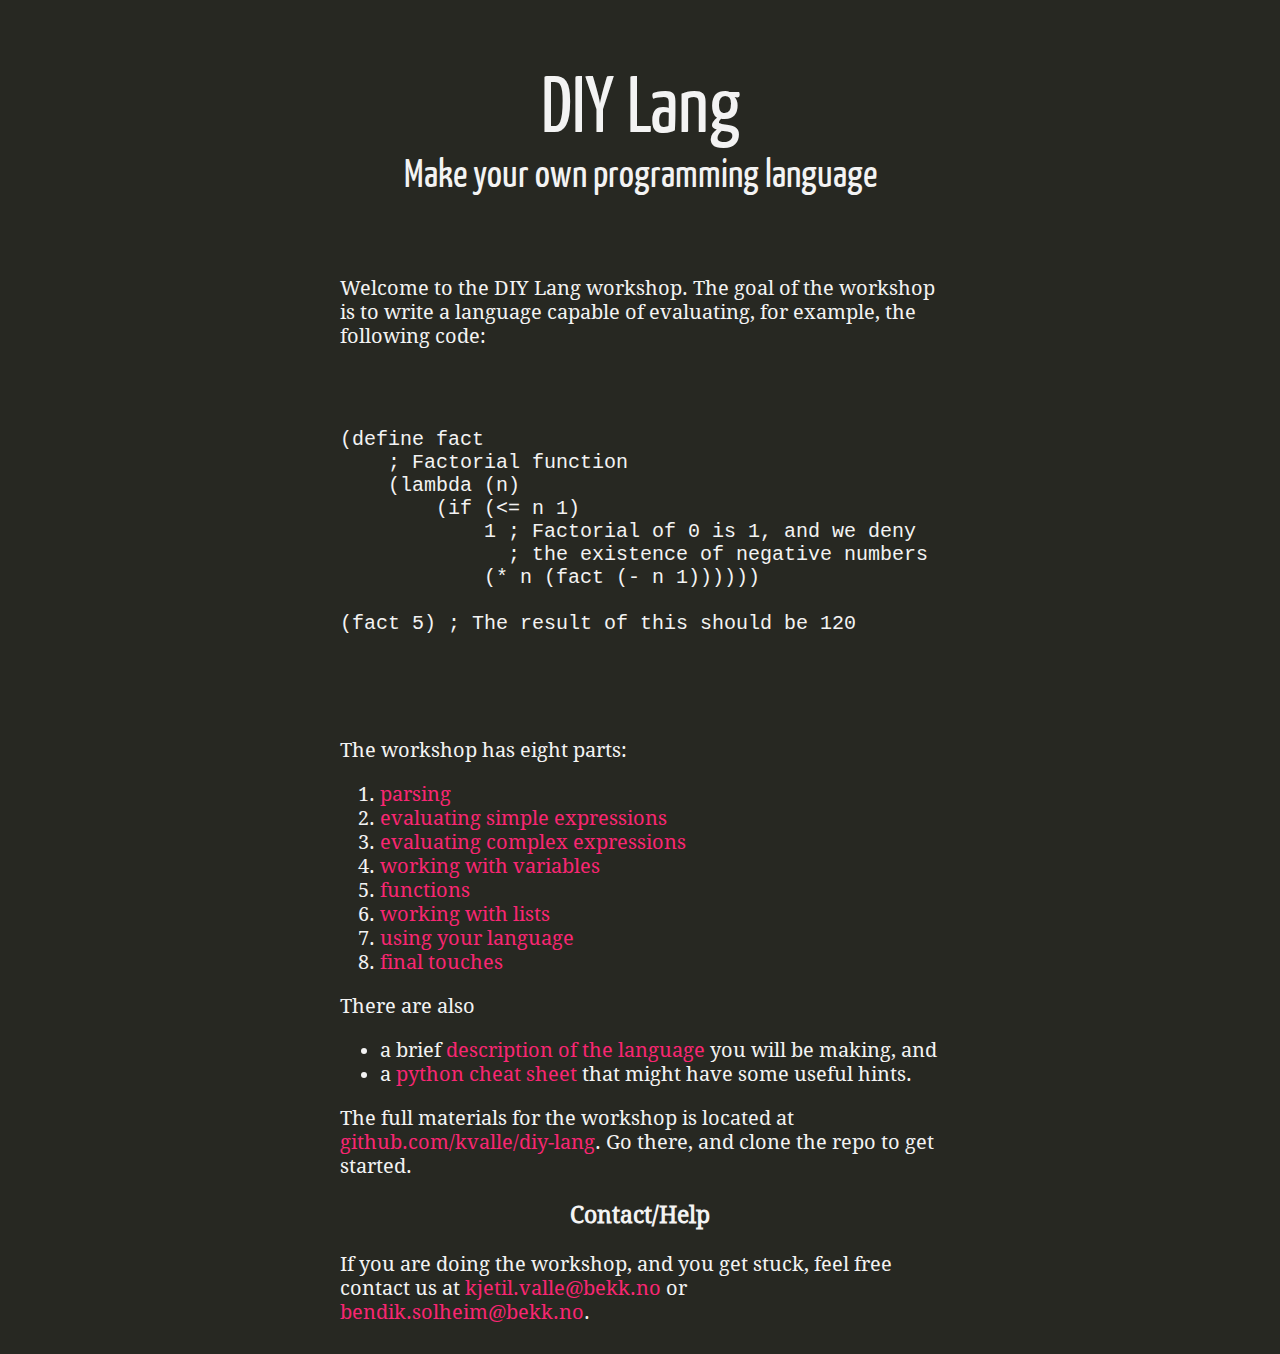
<file: index.html>
<!DOCTYPE html>
<html>
  <head>
    <meta http-equiv="content-type" content="text/html; charset=utf-8" />
    <title>DIY Lang</title>
    <link rel="stylesheet" href="remark-styling.css"/>
  </head>
  <body>

<h1>DIY Lang</h1>

<h2>Make your own programming language</h2>

<div class="body">

    <p>Welcome to the DIY Lang workshop. The goal of the workshop is to write a language capable of evaluating, for example, the following code:</p>

    <pre>
(define fact
    ; Factorial function
    (lambda (n)
        (if (<= n 1)
            1 ; Factorial of 0 is 1, and we deny
              ; the existence of negative numbers
            (* n (fact (- n 1))))))

(fact 5) ; The result of this should be 120
    </pre>

    <p>The workshop has eight parts:</p>

    <ol>
      <li><a href="https://github.com/kvalle/diy-lang/blob/master/parts/1.md">parsing</a></li>
      <li><a href="https://github.com/kvalle/diy-lang/blob/master/parts/2.md">evaluating simple expressions</a></li>
      <li><a href="https://github.com/kvalle/diy-lang/blob/master/parts/3.md">evaluating complex expressions</a></li>
      <li><a href="https://github.com/kvalle/diy-lang/blob/master/parts/4.md">working with variables</a></li>
      <li><a href="https://github.com/kvalle/diy-lang/blob/master/parts/5.md">functions</a></li>
      <li><a href="https://github.com/kvalle/diy-lang/blob/master/parts/6.md">working with lists</a></li>
      <li><a href="https://github.com/kvalle/diy-lang/blob/master/parts/7.md">using your language</a></li>
      <li><a href="https://github.com/kvalle/diy-lang/blob/master/parts/8.md">final touches</a></li>
    </ol>

    <p>There are also</p>

    <ul>
      <li>a brief <a href="https://github.com/kvalle/diy-lang/blob/master/parts/language.md">description of the language</a> you will be making, and</li>
      <li>a <a href="https://github.com/kvalle/diy-lang/blob/master/parts/python.md">python cheat sheet</a> that might have some useful hints.</li>
    </ul>

    <p>The full materials for the workshop is located at <a href="http://github.com/kvalle/diy-lang">github.com/kvalle/diy-lang</a>. Go there, and clone the repo to get started.</p>
    <h3>Contact/Help</h3>
    <p>If you are doing the workshop, and you get stuck, feel free contact us at <a href="mailto:kjetil.valle@bekk.no">kjetil.valle@bekk.no</a> or <a href="mailto:bendik.solheim@bekk.no">bendik.solheim@bekk.no</a>.

</div>
<script>
 (function(i,s,o,g,r,a,m){i['GoogleAnalyticsObject']=r;i[r]=i[r]||function(){
     (i[r].q=i[r].q||[]).push(arguments)},i[r].l=1*new Date();a=s.createElement(o),
                          m=s.getElementsByTagName(o)[0];a.async=1;a.src=g;m.parentNode.insertBefore(a,m)
 })(window,document,'script','https://www.google-analytics.com/analytics.js','ga');

 ga('create', 'UA-87575600-1', 'auto');
 ga('send', 'pageview');

</script>
  </body>
</html>
</file>
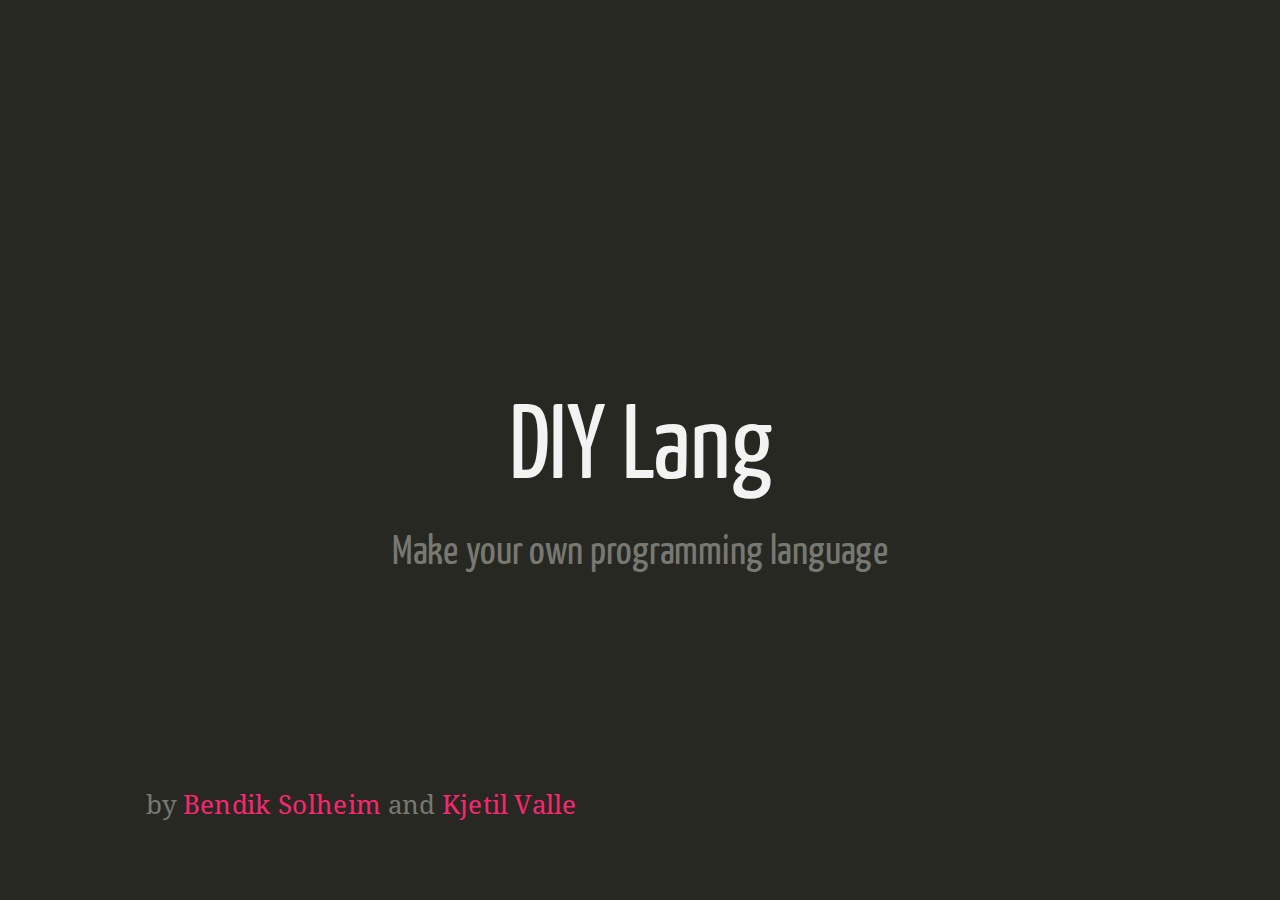
<file: slides/index.html>
<!DOCTYPE html>
<html>
  <head>
    <meta http-equiv="content-type" content="text/html; charset=utf-8" />
    <title>DIY Lang</title>
    <link rel="stylesheet" href="remark-styling.css"/>
  </head>
  <body>
    <textarea id="source">

class: center, middle, inverse

# DIY Lang

### Make your own programming language

.footnote[
    by [Bendik Solheim]() and [Kjetil Valle]()
]

---
class: inverse, middle

```lisp
;; Goal: 
;;
;; Make a programming language that can understand 
;; this code.

(define fact
    ; Factorial function
    (lambda (n) 
        (if (<= n 1) 
            1 ; Factorial of 0 is 1, and we deny 
              ; the existence of negative numbers
            (* n (fact (- n 1))))))

(fact 5) ; The result of this should be 120
```

???

Goal: Make this.

- A handful of datatypes (integers, booleans and symbols)
- Variables
- First class functions
- Lexical scoping

We will not have:

- A proper type system
- Error handling
- Good performance
- etc


---
class: inverse, middle, center

# Test-driven


---
class: inverse, middle

```
                  +----------+         +-------------+
           text   |          |   AST   |             |   result
        +-------->|  parser  |+------->|  evaluator  |+--------->
                  |          |         |             |
                  +----------+         +-------------+
```


---
class: inverse, middle

.no-bullets[

  - 1: [parsing](https://github.com/kvalle/diy-lang/blob/master/parts/1.md)
  - 2: evaluating simple expressions
  - 3: evaluating complex expressions
  - 4: working with variables
  - 5: functions
  - 6: working with lists
  - 7: using your language
  - 8: final touches

]

---
class: inverse, middle

```parser
>>> from diylang.parser import parse
>>> 
>>> parse("""
... (define not
...     (lambda (b)
...         (if b #f #t)))
... """)
['define', 'not', ['lambda', ['b'], ['if', 'b', False, True]]]
```

---
class: inverse, middle

.no-bullets[

  - 1: parsing
  - 2: [evaluating simple expressions](https://github.com/kvalle/diy-lang/blob/master/parts/2.md)
  - 3: [evaluating complex expressions](https://github.com/kvalle/diy-lang/blob/master/parts/3.md)
  - 4: [working with variables](https://github.com/kvalle/diy-lang/blob/master/parts/4.md)
  - 5: [functions](https://github.com/kvalle/diy-lang/blob/master/parts/5.md)
  - 6: [working with lists](https://github.com/kvalle/diy-lang/blob/master/parts/6.md)
  - 7: using your language
  - 8: final touches

]

---
class: inverse, middle

```python
>>> from diylang.parser import parse
>>> from diylang.evaluator import evaluate
>>> from diylang.types import Environment
>>> 
>>> ast = parse("""
...     (if (> 1 2)
...         (- 1000 1)
...         (+ 40 (- 3 1)))
... """)
>>> 
>>> ast
['if', ['>', 1, 2], ['-', 1000, 1], ['+', 40, ['-', 3, 1]]]
>>> 
>>> evaluate(ast, Environment())
42
```

---
class: inverse, middle

.no-bullets[

  - 1: parsing
  - 2: evaluating simple expressions
  - 3: evaluating complex expressions
  - 4: working with variables
  - 5: functions
  - 6: working with lists
  - 7: [using your language](https://github.com/kvalle/diy-lang/blob/master/parts/7.md)
  - 8: final touches

]

---
class: inverse, middle

```lisp
→  (define append
…      (lambda (lst1 lst2)
…          (if (empty lst1)
…              lst2
…              (cons (head lst1)
…                    (append (tail lst1)
…                            lst2)))))
append
→  (append '(1 2 3) '(foo bar baz))
(1 2 3 foo bar baz)
```

---
class: inverse, middle

.leftcol-large[
.no-bullets[

  - 1: parsing
  - 2: evaluating simple expressions
  - 3: evaluating complex expressions
  - 4: working with variables
  - 5: functions
  - 6: working with lists
  - 7: using your language
  - 8: [final touches](https://github.com/kvalle/diy-lang/blob/master/parts/8.md)

]
]

.rightcol-medium[

```

   _______________             
  [ extra credit! ]            
   ---------------             
          \   ^__^             
           \  (oo)\_______     
              (__)\       )\/\ 
                  ||----w |    
                  ||     ||    
```
]

---
class: inverse, middle

### Remember:

- Keep things simple
- Read the test descriptions
- Use the provided functions
- The Python cheat sheet in [python.md](https://github.com/kvalle/diy-lang/blob/master/parts/python.md)
- Description of your language in [language.md](https://github.com/kvalle/diy-lang/blob/master/parts/language.md)

---
class: inverse, middle, center

# Questions?

---
class: inverse, middle, center

# [github.com/kvalle/diy-lang](http://github.com/kvalle/diy-lang)


    </textarea>
    <script src="remark.min.js" type="text/javascript"></script>
  <!--<script src="http://gnab.github.com/remark/downloads/remark-0.5.5.min.js" type="text/javascript"></script>-->
    <script type="text/javascript">
      var slideshow = remark.create({
          highlightStyle: 'monokai',
          highlightLanguage: 'no-highlight'
        }) ;
    </script>
  </body>
</html>
</file>
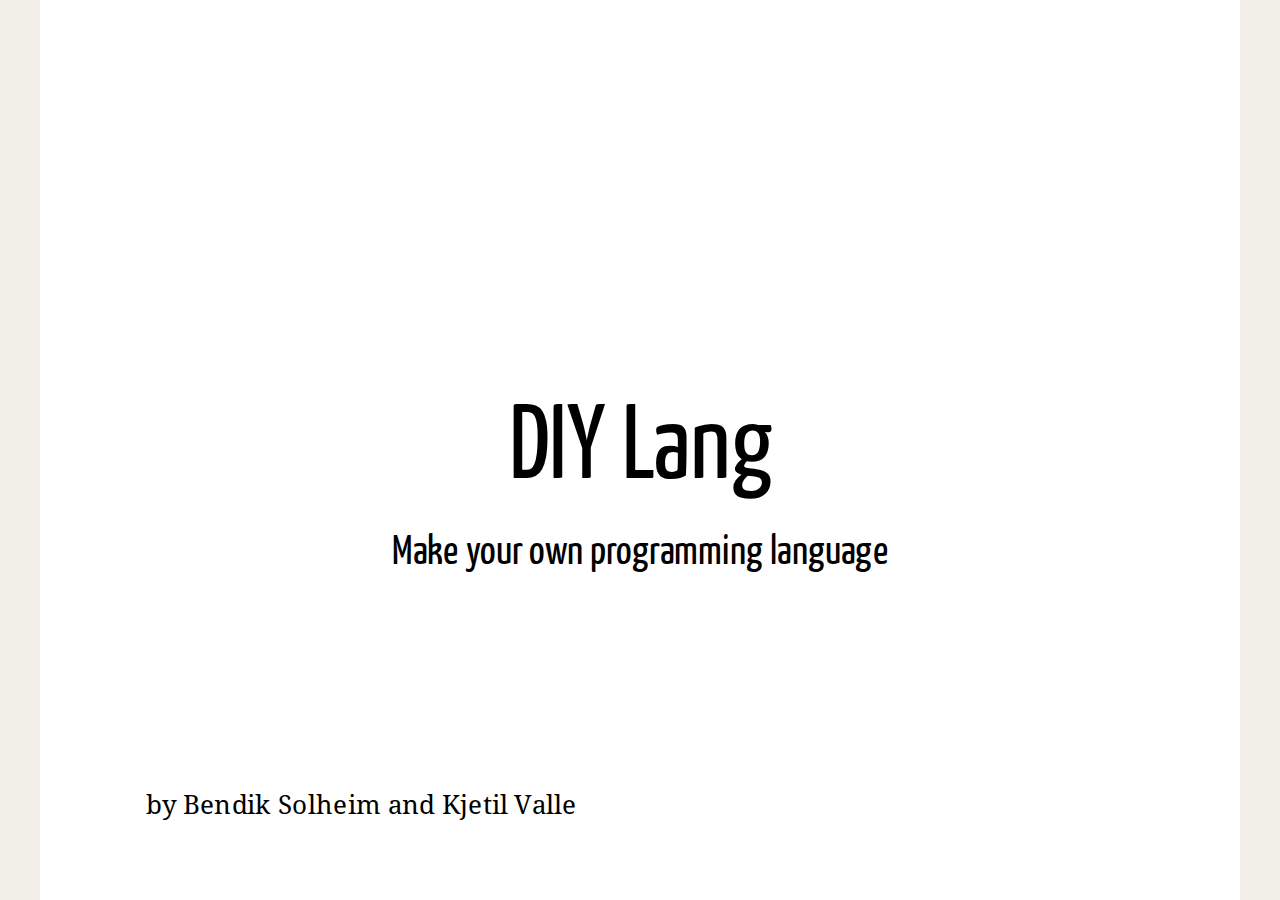
<file: slides/contrast/index.html>
<!DOCTYPE html>
<html>
  <head>
    <meta http-equiv="content-type" content="text/html; charset=utf-8" />
    <title>DIY Lang</title>
    <link rel="stylesheet" href="remark-styling-contrast.css"/>
  </head>
  <body>
    <textarea id="source">

class: center, middle, inverse

# DIY Lang

### Make your own programming language

.footnote[
    by [Bendik Solheim]() and [Kjetil Valle]()
]

---
class: inverse, middle

```lisp
;; Goal: 
;;
;; Make a programming language that can understand 
;; this code.

(define fact
    ; Factorial function
    (lambda (n) 
        (if (<= n 1) 
            1 ; Factorial of 0 is 1, and we deny 
              ; the existence of negative numbers
            (* n (fact (- n 1))))))

(fact 5) ; The result of this should be 120
```

???

Goal: Make this.

- A handful of datatypes (integers, booleans and symbols)
- Variables
- First class functions
- Lexical scoping

We will not have:

- A proper type system
- Error handling
- Good performance
- etc


---
class: inverse, middle, center

# Test-driven


---
class: inverse, middle

```
                  +----------+         +-------------+
           text   |          |   AST   |             |   result
        +-------->|  parser  |+------->|  evaluator  |+--------->
                  |          |         |             |
                  +----------+         +-------------+
```


---
class: inverse, middle

.no-bullets[

  - 1: [parsing](https://github.com/kvalle/diy-lang/blob/master/parts/1.md)
  - 2: evaluating simple expressions
  - 3: evaluating complex expressions
  - 4: working with variables
  - 5: functions
  - 6: working with lists
  - 7: using your language
  - 8: final touches

]

---
class: inverse, middle

```parser
>>> from diylang.parser import parse
>>> 
>>> parse("""
... (define not
...     (lambda (b)
...         (if b #f #t)))
... """)
['define', 'not', ['lambda', ['b'], ['if', 'b', False, True]]]
```

---
class: inverse, middle

.no-bullets[

  - 1: parsing
  - 2: [evaluating simple expressions](https://github.com/kvalle/diy-lang/blob/master/parts/2.md)
  - 3: [evaluating complex expressions](https://github.com/kvalle/diy-lang/blob/master/parts/3.md)
  - 4: [working with variables](https://github.com/kvalle/diy-lang/blob/master/parts/4.md)
  - 5: [functions](https://github.com/kvalle/diy-lang/blob/master/parts/5.md)
  - 6: [working with lists](https://github.com/kvalle/diy-lang/blob/master/parts/6.md)
  - 7: using your language
  - 8: final touches

]

---
class: inverse, middle

```python
>>> from diylang.parser import parse
>>> from diylang.evaluator import evaluate
>>> from diylang.types import Environment
>>> 
>>> ast = parse("""
...     (if (> 1 2)
...         (- 1000 1)
...         (+ 40 (- 3 1)))
... """)
>>> 
>>> ast
['if', ['>', 1, 2], ['-', 1000, 1], ['+', 40, ['-', 3, 1]]]
>>> 
>>> evaluate(ast, Environment())
42
```

---
class: inverse, middle

.no-bullets[

  - 1: parsing
  - 2: evaluating simple expressions
  - 3: evaluating complex expressions
  - 4: working with variables
  - 5: functions
  - 6: working with lists
  - 7: [using your language](https://github.com/kvalle/diy-lang/blob/master/parts/7.md)
  - 8: final touches

]

---
class: inverse, middle

```lisp
→  (define append
…      (lambda (lst1 lst2)
…          (if (empty lst1)
…              lst2
…              (cons (head lst1)
…                    (append (tail lst1)
…                            lst2)))))
append
→  (append '(1 2 3) '(foo bar baz))
(1 2 3 foo bar baz)
```

---
class: inverse, middle

.leftcol-large[
.no-bullets[

  - 1: parsing
  - 2: evaluating simple expressions
  - 3: evaluating complex expressions
  - 4: working with variables
  - 5: functions
  - 6: working with lists
  - 7: using your language
  - 8: [final touches](https://github.com/kvalle/diy-lang/blob/master/parts/8.md)

]
]

.rightcol-medium[

```

   _______________             
  [ extra credit! ]            
   ---------------             
          \   ^__^             
           \  (oo)\_______     
              (__)\       )\/\ 
                  ||----w |    
                  ||     ||    
```
]

---
class: inverse, middle

### Remember:

- Keep things simple
- Read the test descriptions
- Use the provided functions
- The Python cheat sheet in [python.md](https://github.com/kvalle/diy-lang/blob/master/parts/python.md)
- Description of your language in [language.md](https://github.com/kvalle/diy-lang/blob/master/parts/language.md)

---
class: inverse, middle, center

# Questions?

---
class: inverse, middle, center

# [diy-lang.com](http://diy-lang.com)


    </textarea>
    <script src="remark.min.js" type="text/javascript"></script>
  <!--<script src="http://gnab.github.com/remark/downloads/remark-0.5.5.min.js" type="text/javascript"></script>-->
    <script type="text/javascript">
      var slideshow = remark.create({
          highlightStyle: 'monokai',
          highlightLanguage: 'no-highlight'
        }) ;
    </script>
  </body>
</html>
</file>
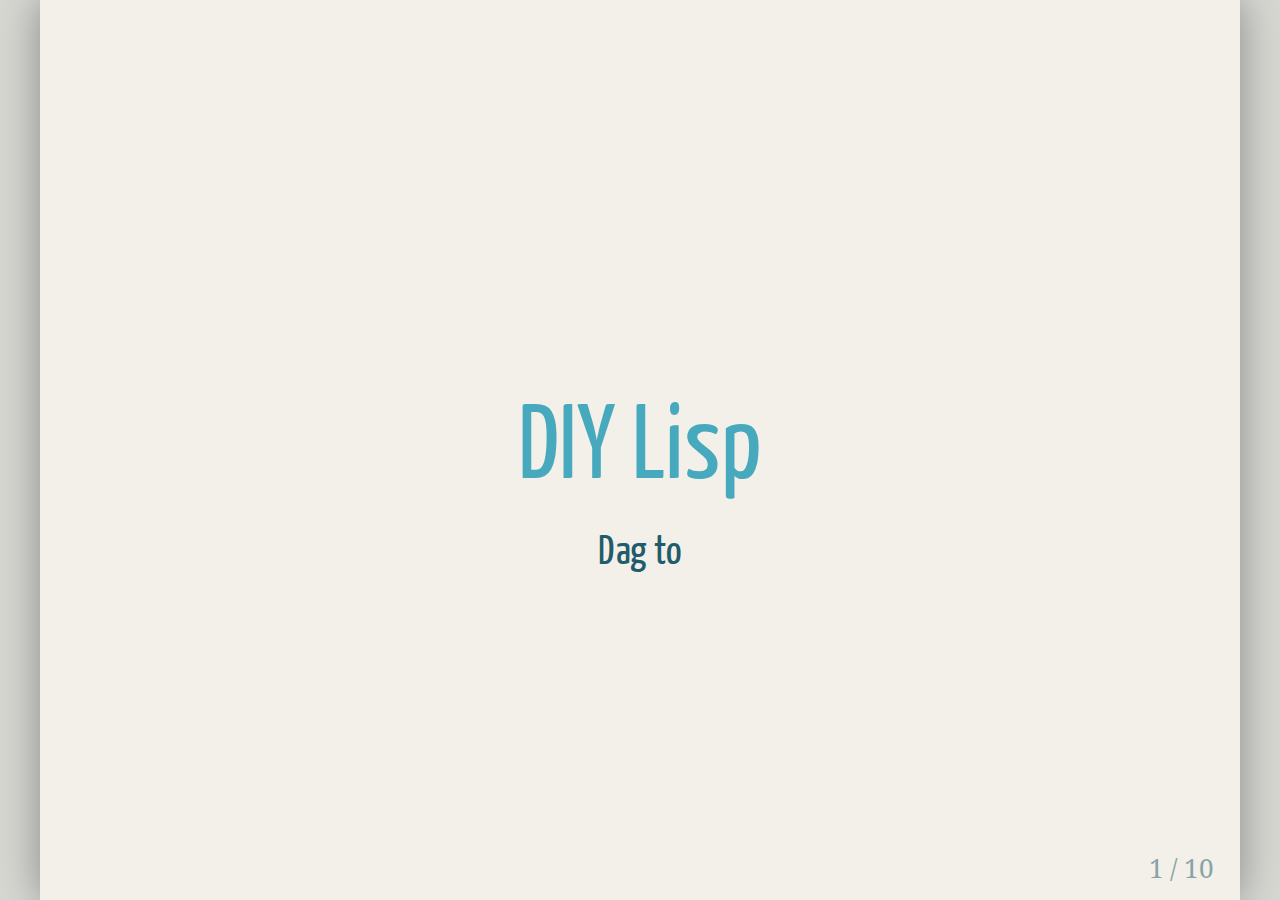
<file: daytwo.html>
<!DOCTYPE html>
<html>
  <head>
    <meta http-equiv="content-type" content="text/html; charset=utf-8" />
    <title>DIY Lisp</title>
    <link rel="stylesheet" href="remark-styling-light.css"/>
  </head>
  <body>
    <textarea id="source">

class: inverse, center, middle

# DIY Lisp

### Dag to


---
class: inverse, middle

```lisp
;; Goal: 
;;
;; Make a programming language that can understand 
;; this code.

(define fact
    ; Factorial function
    (lambda (n) 
        (if (<= n 1) 
            1 ; Factorial of 0 is 1, and we deny 
              ; the existence of negative numbers
            (* n (fact (- n 1))))))

(fact 5) ; The result of this should be 120
```

???

Goal: Make this.

- A handful of datatypes (integers, booleans and symbols)
- Variables
- First class functions
- Lexical scoping

We will not have:

- A proper type system
- Error handling
- Good performance
- etc

---
class: inverse, middle

.small-line-height[
```
                  ┌──────────┐         ┌─────────────┐
           text   │          │   AST   │             │  result
                  │          │         │             │
        ├────────>│  parser  ├────────>│  evaluator  ├──────────>
                  │          │         │             │
                  │          │         │             │
                  └──────────┘         └─────────────┘
```
]
???

│ ─ ┌ ┐ └ ┘ ┼ ┴ ┬ ├ ┤

← ↑ → ↓

---
class: inverse, middle


```lisp
                           (if (> 1 2) #t #f)
```
.small-line-height[
```
                                    |
                                    V
                            ┌───────────────┐
                            │               │
                            │     parse()   │
                            │               │
                            └───────┬───────┘
                                    │
                                    V
```
]
```python
                        ["if" [">" 1 2] True False]
```

---
class: inverse, middle, center

# AST

### Abstrakt syntaks-tre

---
class: inverse, middle

```python
                     ["if" [">" 1 2] True False]
```

<br />
<br />

.small-line-height[
```python
                            ┌──────────┐
                            │          │
                            │   "if"   │
                            │          │
                            └────┬─────┘
                                 |
                  ┌──────────────┼──────────────┐
                  |              |              |
              ┌───┴───┐      ┌───┴───┐      ┌───┴───┐
              │       │      │       │      │       │
              |  ">"  |      | True  |      | False |
              │       │      │       │      │       │
              └───┬───┘      └───────┘      └───────┘
                  |
          ┌───────┴──────┐
          |              |
      ┌───┴───┐      ┌───┴───┐
      │       │      │       │
      |   1   |      |   2   |
      │       │      │       │
      └───────┘      └───────┘
```
]

---
class: inverse, middle

```python
                        ["if" [">" 1 2] True False]
```

.small-line-height[
```
                                    |
                                    V
                            ┌───────────────┐
                            │               │
                            |   evaluate()  |
                            │               │
                            └───────┬───────┘
                                    |
                                    V
```
]

```python
                                  False
```

---
class: inverse, middle

### Remember:

- Keep things simple
- Read the test descriptions
- Use the provided functions
- The Python cheat sheet in [python.md](https://github.com/kvalle/diy-lisp/blob/master/parts/python.md)
- Description of your language in [language.md](https://github.com/kvalle/diy-lisp/blob/master/parts/language.md)

---
class: inverse, middle, center

# Questions?

---
class: inverse, middle, center

.large[
  github.com/[kvalle/diy-lisp](https://github.com/kvalle/diy-lisp)
]

    </textarea>
    <script src="remark.min.js" type="text/javascript"></script>
  <!--<script src="http://gnab.github.com/remark/downloads/remark-0.5.5.min.js" type="text/javascript"></script>-->
    <script type="text/javascript">
      var slideshow = remark.create({
          highlightStyle: 'monokai',
          highlightLanguage: 'no-highlight'
        }) ;
    </script>
  </body>
</html>
</file>
<file: remark-styling.css>
@font-face {
    font-family: 'Droid Serif';
    font-style: normal;
    font-weight: 400;
    src: local('Droid Serif'), local('DroidSerif'), url(font/0AKsP294HTD-nvJgucYTaIbN6UDyHWBl620a-IRfuBk.woff) format('woff');
}

@font-face {
    font-family: 'Yanone Kaffeesatz';
    font-style: normal;
    font-weight: 400;
    src: local('Yanone Kaffeesatz Regular'), local('YanoneKaffeesatz-Regular'), url(font/YDAoLskQQ5MOAgvHUQCcLRTHiN2BPBirwIkMLKUspj4.woff) format('woff');
}

body {
    background: #272822;
    color: #f3f3f3;
    font-family: 'Droid Serif';
    font-size: 20px;
}

h1,
h2 {
    font-family: 'Yanone Kaffeesatz';
    font-weight: 400;
    margin-bottom: 0;
    text-align: center;
}

h1 {
    font-size: 4em;
    margin-bottom: 0;
}

h2 {
    font-size: 2em;
    margin: 0 0 5rem 0;
}

h3 {
    text-align: center;
}

.body {
    margin: 0 auto;
    max-width: 600px;
}

pre {
    margin: 5rem 0 5rem 0;
}

a,
a> code {
    color: rgb(249, 38, 114);
    text-decoration: none;
}
</file>
<file: slides/remark-styling.css>
@font-face {
  font-family: 'Droid Serif';
  font-style: normal;
  font-weight: 400;
  src: local('Droid Serif'), local('DroidSerif'), url(font/0AKsP294HTD-nvJgucYTaIbN6UDyHWBl620a-IRfuBk.woff) format('woff');
}

@font-face {
  font-family: 'Yanone Kaffeesatz';
  font-style: normal;
  font-weight: 400;
  src: local('Yanone Kaffeesatz Regular'), local('YanoneKaffeesatz-Regular'), url(font/YDAoLskQQ5MOAgvHUQCcLRTHiN2BPBirwIkMLKUspj4.woff) format('woff');
}

body {
  font-family: 'Droid Serif';
  font-size: 20px;
}
h1, h2, h3 {
  font-family: 'Yanone Kaffeesatz';
  font-weight: 400;
  margin-bottom: 0;
}
h1 { font-size: 4em; }
h2 { font-size: 2em; }
h3 { font-size: 1.6em; }
.footnote {
  position: absolute;
  bottom: 3em;
}
li p { line-height: 1.25em; }
.red { color: #fa0000; }
.large { font-size: 1.7em; }
.very-large { font-size: 3em; }
.small { font-size: 0.7em; }
.very-small { font-size: 0.4em; }
a, a > code {
  color: rgb(249, 38, 114);
  text-decoration: none;
}
code {
  -moz-border-radius: 4px;
  -web-border-radius: 4px;
  border-radius: 4px;
  padding: 3px;

  background: #676862;
  color: #aaa;
  font-size: 16px;
}
.pull-left {
  float: left;
  width: 47%;
}
.pull-right {
  float: right;
  width: 47%;
}
.pull-right ~ p {
  clear: both;
}
#slideshow .slide .content code {
  font-size: 0.8em;
}
#slideshow .slide .content pre code {
  font-size: 0.9em;
  padding: 15px;
}
.inverse {
  background: #272822;
  color: #777872;

}
.inverse h1, .inverse h2 {
  color: #f3f3f3;
  line-height: 0.8em;
}

.remark-slide-container {
    background: #272822;
}

.remark-slide-scaler {
    box-shadow: none !important;
}

/* Slide-specific styling */
#slide-inverse .footnote {
  bottom: 12px;
  left: 20px;
}
#slide-how .slides {
  font-size: 0.9em;
  position: absolute;
  top:  151px;
  right: 140px;
}
#slide-how .slides h3 {
  margin-top: 0.2em;
}
#slide-how .slides .first, #slide-how .slides .second {
  padding: 1px 20px;
  height: 90px;
  width: 120px;
}
#slide-how .slides .first {
  background: #fff;
  position: absolute;
  top: 20%;
  left: 20%;
  z-index: 1;
}
#slide-how .slides .second {
  position: relative;
  background: #fff;
  z-index: 0;
}

/* Two-column layout */
.left-column {
  color: #777;
  width: 20%;
  height: 92%;
  float: left;
}
.left-column h2:last-of-type, .left-column h3:last-child {
  color: #000;
}
.right-column {
  width: 75%;
  float: right;
  padding-top: 2em;
}


/* custom stuff */

.remark-slide-number {
  display: none;
}

img {
  max-width: 80%;
  max-height: 80%;
}

.leftcol-large {
  width: 55%;
  float: left;
}

.leftcol-medium {
  width: 45%;
  float: left;
}

.leftcol-small {
  width: 35%;
  float: left;
}

.rightcol-large {
  width: 55%;
  float: right;
}

.rightcol-medium {
  width: 45%;
  float: right;
}

.rightcol-small {
  width: 35%;
  float: right;
}

.gray {
  color: #666;
}

.no-bullets ul {
  list-style-type: none;
}
</file>
<file: slides/contrast/remark-styling-contrast.css>
@font-face {
  font-family: 'Droid Serif';
  font-style: normal;
  font-weight: 400;
  src: local('Droid Serif'), local('DroidSerif'), url(font/0AKsP294HTD-nvJgucYTaIbN6UDyHWBl620a-IRfuBk.woff) format('woff');
}

@font-face {
  font-family: 'Yanone Kaffeesatz';
  font-style: normal;
  font-weight: 400;
  src: local('Yanone Kaffeesatz Regular'), local('YanoneKaffeesatz-Regular'), url(font/YDAoLskQQ5MOAgvHUQCcLRTHiN2BPBirwIkMLKUspj4.woff) format('woff');
}

body {
    background: #f3efe9 !important;
  font-family: 'Droid Serif';
  font-size: 20px;
}
h1, h2, h3 {
  font-family: 'Yanone Kaffeesatz';
  font-weight: 400;
  margin-bottom: 0;
}
h1 { font-size: 4em; }
h2 { font-size: 2em; }
h3 { font-size: 1.6em; }
.footnote {
  position: absolute;
  bottom: 3em;
}
li p { line-height: 1.25em; }
.red { color: red; }
.large { font-size: 1.7em; }
.very-large { font-size: 3em; }
a, a > code {
  color: black;
  text-decoration: none;
}
code {
  -moz-border-radius: 4px;
  -web-border-radius: 4px;
  border-radius: 4px;
  padding: 3px;

  background: transparent !important;
  color: black !important;
  font-size: 16px;
}

.small-line-height code {
  line-height: .70;
}
code .title,
code .keyword {
    color: black !important;
}
code .comment {
    color: black !important;
}
code .prompt,
code .string,
code .built_in,
code .number {
    color: black !important;
}
.pull-left {
  float: left;
  width: 47%;
}
.pull-right {
  float: right;
  width: 47%;
}
.pull-right ~ p {
  clear: both;
}
#slideshow .slide .content code {
  font-size: 0.8em;
}
#slideshow .slide .content pre code {
  font-size: 0.9em;
  padding: 15px;
}
.inverse {
  background: white;
  color: black;
}
.inverse h1, .inverse h2 {
  color: black;
  line-height: 0.8em;
}

/* Slide-specific styling */
#slide-inverse .footnote {
  bottom: 12px;
  left: 20px;
}
#slide-how .slides {
  font-size: 0.9em;
  position: absolute;
  top:  151px;
  right: 140px;
}
#slide-how .slides h3 {
  margin-top: 0.2em;
}
#slide-how .slides .first, #slide-how .slides .second {
  padding: 1px 20px;
  height: 90px;
  width: 120px;
  -moz-box-shadow: 0 0 10px #777;
  -webkit-box-shadow: 0 0 10px #777;
  box-shadow: 0 0 10px #777;
}
#slide-how .slides .first {
  background: #fff;
  position: absolute;
  top: 20%;
  left: 20%;
  z-index: 1;
}
#slide-how .slides .second {
  position: relative;
  background: #fff;
  z-index: 0;
}

/* Two-column layout */
.left-column {
  color: black;
  width: 20%;
  height: 92%;
  float: left;
}
.left-column h2:last-of-type, .left-column h3:last-child {
  color: black;
}
.right-column {
  width: 75%;
  float: right;
  padding-top: 2em;
}


/* custom stuff */

.remark-slide-number {
  display: none;
}

img {
  max-width: 80%;
  max-height: 80%;
}

.leftcol-large {
  width: 55%;
  float: left;
}

.leftcol-medium {
  width: 45%;
  float: left;
}

.leftcol-small {
  width: 35%;
  float: left;
}

.rightcol-large {
  width: 55%;
  float: right;
}

.rightcol-medium {
  width: 45%;
  float: right;
}

.rightcol-small {
  width: 35%;
  float: right;
}

.gray {
  color: black;
}

.no-bullets ul {
  list-style-type: none;
}

.remark-slide-scaler {
    box-shadow: none !important;
}
</file>
<file: remark-styling-light.css>
@font-face {
  font-family: 'Droid Serif';
  font-style: normal;
  font-weight: 400;
  src: local('Droid Serif'), local('DroidSerif'), url(font/0AKsP294HTD-nvJgucYTaIbN6UDyHWBl620a-IRfuBk.woff) format('woff');
}

@font-face {
  font-family: 'Yanone Kaffeesatz';
  font-style: normal;
  font-weight: 400;
  src: local('Yanone Kaffeesatz Regular'), local('YanoneKaffeesatz-Regular'), url(font/YDAoLskQQ5MOAgvHUQCcLRTHiN2BPBirwIkMLKUspj4.woff) format('woff');
}

body {
  font-family: 'Droid Serif';
  font-size: 20px;
}
h1, h2, h3 {
  font-family: 'Yanone Kaffeesatz';
  font-weight: 400;
  margin-bottom: 0;
}
h1 { font-size: 4em; }
h2 { font-size: 2em; }
h3 { font-size: 1.6em; }
.footnote {
  position: absolute;
  bottom: 3em;
}
li p { line-height: 1.25em; }
.red { color: #fa0000; }
.large { font-size: 2em; }
.very-large { font-size: 3em; }
a, a > code {
  color: #D56461;
  text-decoration: none;
}
code {
  -moz-border-radius: 4px;
  -web-border-radius: 4px;
  border-radius: 4px;
  padding: 3px;

  background: transparent !important;
  color: #31353D !important;
  font-size: 16px;
}
code .title,
code .keyword {
    color: #D56461 !important;
}
code .comment {
    color: #85abb5 !important;
}
code .prompt,
code .string,
code .built_in,
code .number {
    color: #609BB5 !important;
}
.pull-left {
  float: left;
  width: 47%;
}
.pull-right {
  float: right;
  width: 47%;
}
.pull-right ~ p {
  clear: both;
}
#slideshow .slide .content code {
  font-size: 0.8em;
}
#slideshow .slide .content pre code {
  font-size: 0.9em;
  padding: 15px;
}
.inverse {
  background: #f3efe9;
  color: #205C69;

}
.inverse h1, .inverse h2 {
  color: #46A9BD;
  line-height: 0.8em;
}

/* Slide-specific styling */
#slide-inverse .footnote {
  bottom: 12px;
  left: 20px;
}
#slide-how .slides {
  font-size: 0.9em;
  position: absolute;
  top:  151px;
  right: 140px;
}
#slide-how .slides h3 {
  margin-top: 0.2em;
}
#slide-how .slides .first, #slide-how .slides .second {
  padding: 1px 20px;
  height: 90px;
  width: 120px;
  -moz-box-shadow: 0 0 10px #777;
  -webkit-box-shadow: 0 0 10px #777;
  box-shadow: 0 0 10px #777;
}
#slide-how .slides .first {
  background: #fff;
  position: absolute;
  top: 20%;
  left: 20%;
  z-index: 1;
}
#slide-how .slides .second {
  position: relative;
  background: #fff;
  z-index: 0;
}

/* Two-column layout */
.left-column {
  color: #777;
  width: 20%;
  height: 92%;
  float: left;
}
.left-column h2:last-of-type, .left-column h3:last-child {
  color: #000;
}
.right-column {
  width: 75%;
  float: right;
  padding-top: 2em;
}


/* custom stuff */

img {
  max-width: 80%;
  max-height: 80%;
}

.leftcol-large {
  width: 55%;
  float: left;
}

.leftcol-medium {
  width: 45%;
  float: left;
}

.leftcol-small {
  width: 35%;
  float: left;
}

.rightcol-large {
  width: 55%;
  float: right;
}

.rightcol-medium {
  width: 45%;
  float: right;
}

.rightcol-small {
  width: 35%;
  float: right;
}

.gray {
  color: #666;
}

.no-bullets ul {
  list-style-type: none;
}
</file>
